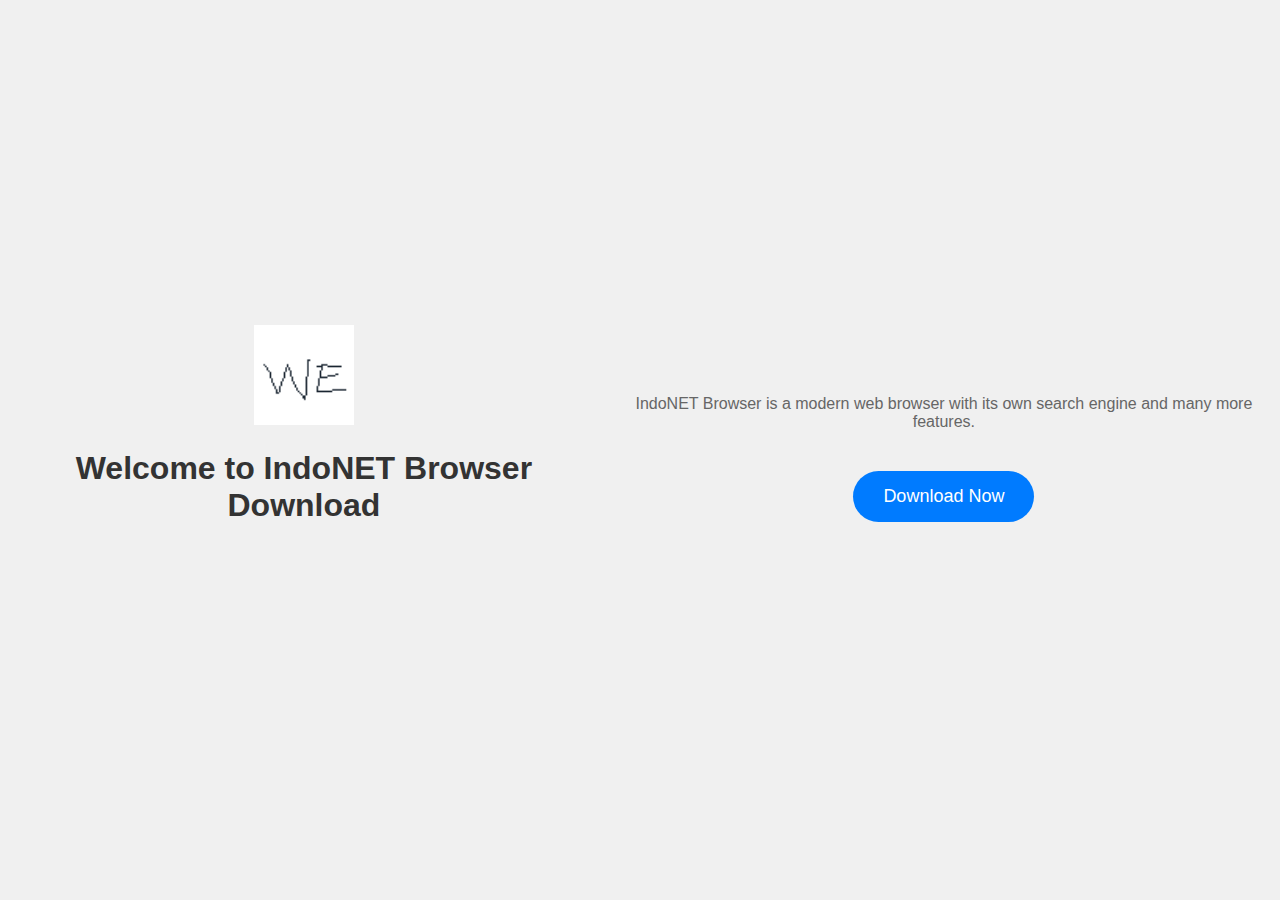
<file: index.html>
<!DOCTYPE html>
<html lang="en">
<head>
<meta charset="UTF-8">
<meta name="viewport" content="width=device-width, initial-scale=1.0">
<link rel="stylesheet" href="styles.css"> <!-- Tautan ke berkas CSS Anda -->
<title>Welcome to IndoNET Browser Download</title>
</head>
<body>
<div class="container">
  <div class="header">
    <img src="pp.png" alt="IndoNET Browser Logo" class="logo">
    <h1>Welcome to IndoNET Browser Download</h1>
  </div>
  <div class="content">
    <p>IndoNET Browser is a modern web browser with its own search engine and many more features.</p>
    <a href="download.html" class="download-button">Download Now</a>
  </div>
</div>
</body>
</html>
</file>
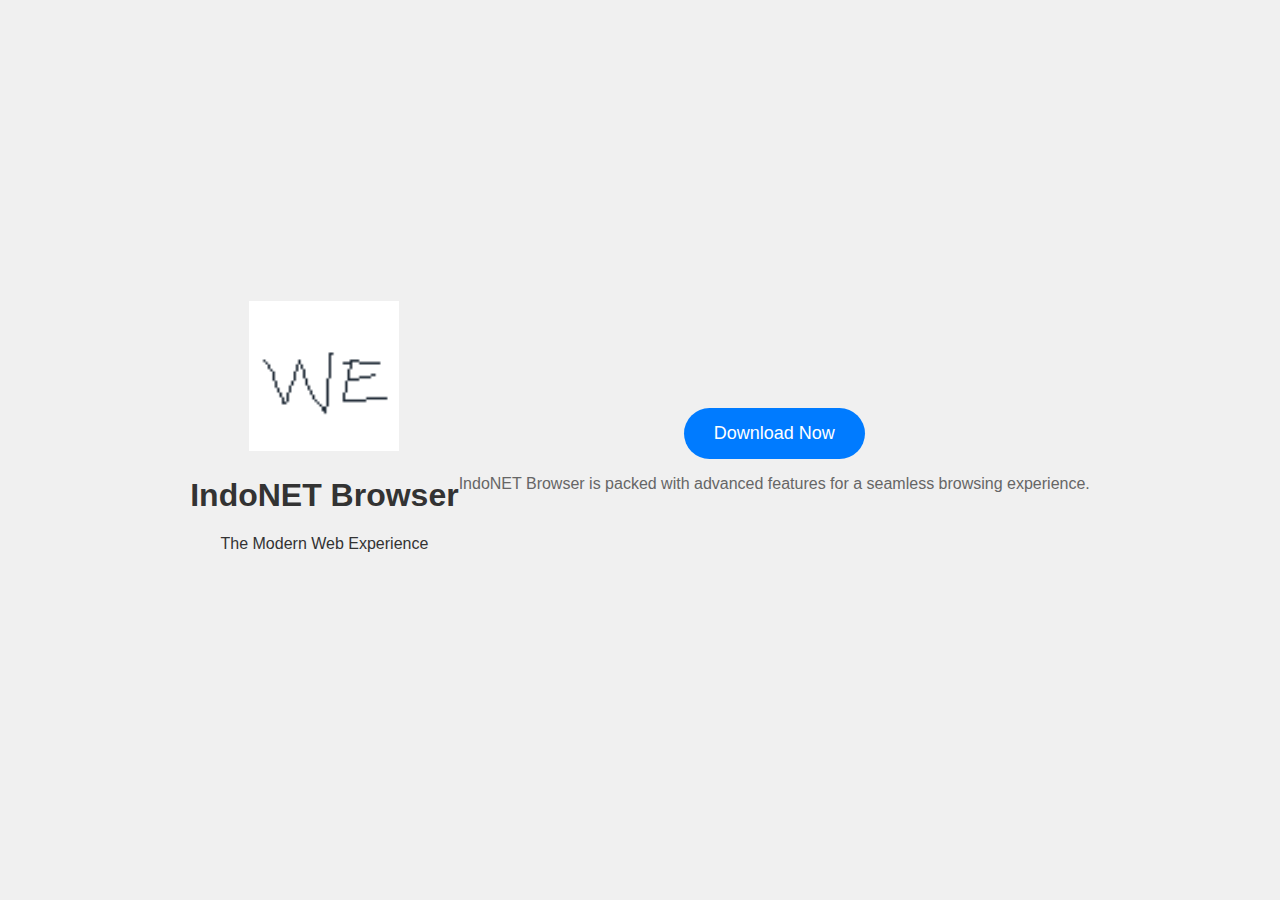
<file: download.html>
<!DOCTYPE html>
<html lang="en">
<head>
<meta charset="UTF-8">
<meta name="viewport" content="width=device-width, initial-scale=1.0">
<link rel="stylesheet" href="styles.css"> <!-- Tautan ke berkas CSS Anda -->
<title>Download IndoNET Browser</title>
</head>
<body>
<div class="container">
  <div class="header">
    <img src="pp.png" alt="IndoNET Browser Logo" class="logo-large">
    <h1>IndoNET Browser</h1>
    <p>The Modern Web Experience</p>
  </div>
  <div class="content">
    <a href="https://zuazuaman.github.io/pp.png" class="download-button" download onclick="redirectToThankYou()">Download Now</a>
    <p>IndoNET Browser is packed with advanced features for a seamless browsing experience.</p>
  </div>
</div>

<script>
function redirectToThankYou() {
  setTimeout(function() {
    window.location.href = "thankyou.html";
  }, 100);
}
</script>

</body>
</html>
</file>
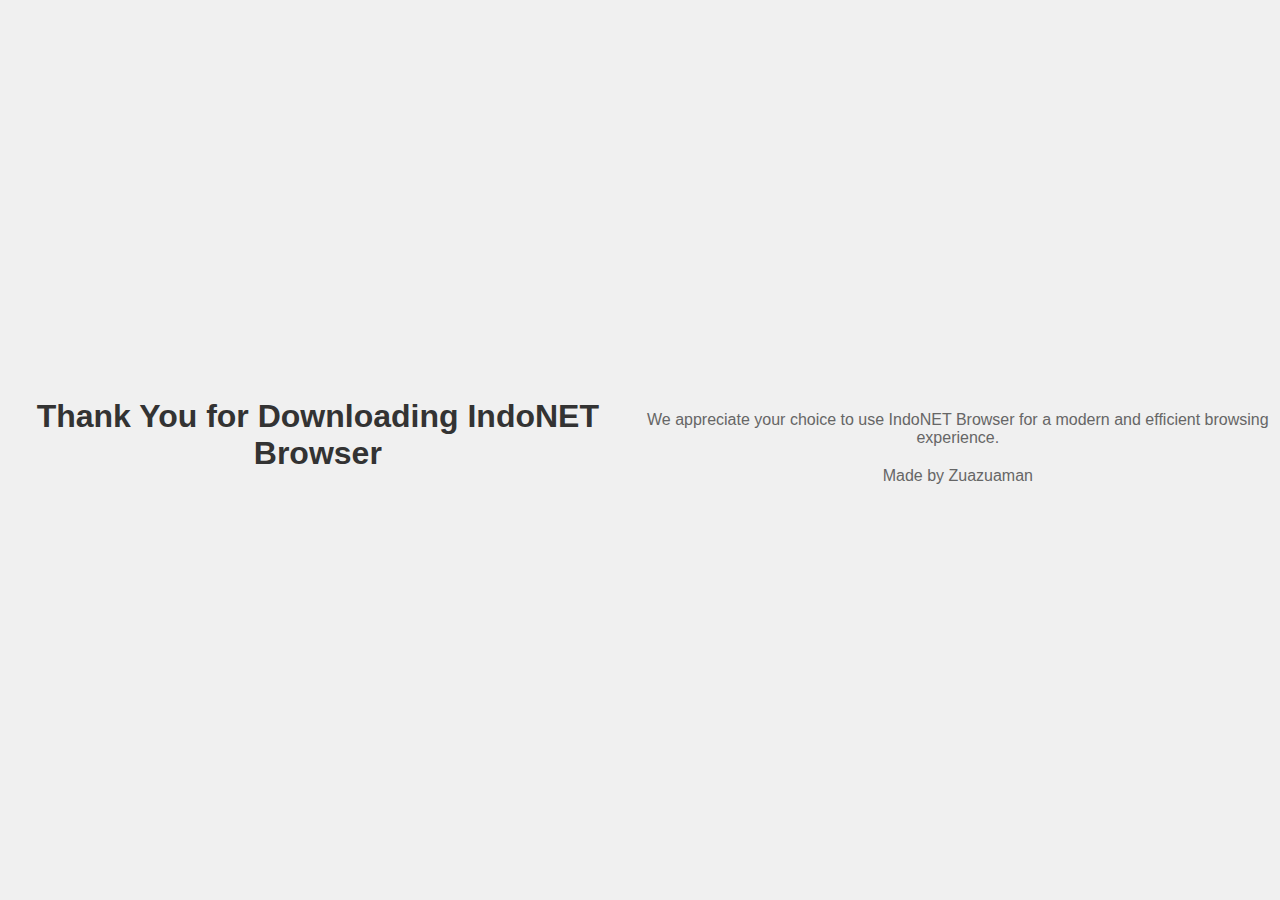
<file: thankyou.html>
<!DOCTYPE html>
<html lang="en">
<head>
<meta charset="UTF-8">
<meta name="viewport" content="width=device-width, initial-scale=1.0">
<link rel="stylesheet" href="styles.css"> <!-- Tautan ke berkas CSS Anda -->
<title>Thank You for Downloading</title>
</head>
<body>
<div class="container">
  <div class="header">
    <h1>Thank You for Downloading IndoNET Browser</h1>
  </div>
  <div class="content">
    <p>We appreciate your choice to use IndoNET Browser for a modern and efficient browsing experience.</p>
    <p>Made by Zuazuaman</p>
  </div>
</div>
</body>
</html>
</file>
<file: styles.css>
body {
  margin: 0;
  font-family: Arial, sans-serif;
  background-color: #f8f8f8;
  color: #333;
}

.container {
  display: flex;
  align-items: center;
  justify-content: center;
  min-height: 100vh;
  background-color: #f0f0f0;
}

.header {
  text-align: center;
  margin-bottom: 30px;
}

.logo {
  width: 100px;
}

.logo-large {
  width: 150px;
}

.content {
  text-align: center;
}

.content h1 {
  font-size: 28px;
  margin-bottom: 10px;
}

.content p {
  font-size: 16px;
  color: #666;
  margin-bottom: 20px;
}

.download-button {
  display: inline-block;
  padding: 15px 30px;
  background-color: #007bff;
  color: #fff;
  text-decoration: none;
  border-radius: 30px;
  font-size: 18px;
  transition: background-color 0.3s;
  margin-top: 20px;
}

.download-button:hover {
  background-color: #0056b3;
}
</file>
